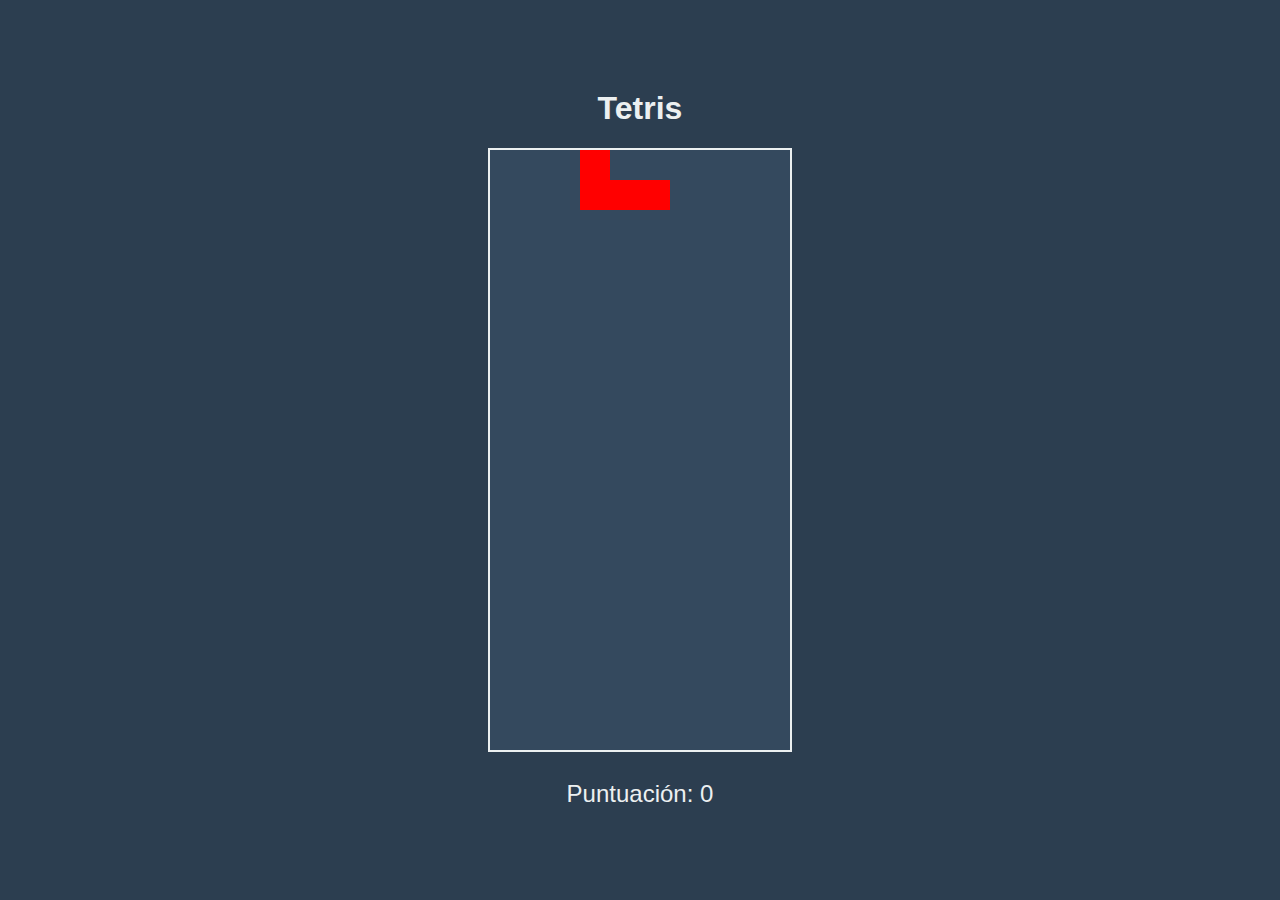
<file: ik/index.html>
<!DOCTYPE html>
<html lang="es">
<head>
    <meta charset="UTF-8">
    <meta name="viewport" content="width=device-width, initial-scale=1.0">
    <title>Tetris</title>
    <style>body {
        display: flex;
        justify-content: center;
        align-items: center;
        height: 100vh;
        margin: 0;
        background-color: #2c3e50;
        font-family: Arial, sans-serif;
        color: #ecf0f1;
    }
    
    .game-container {
        text-align: center;
    }
    
    canvas {
        border: 2px solid #ecf0f1;
        background-color: #34495e;
    }
    
    .score-container {
        margin-top: 20px;
        font-size: 1.5em;
    }</style>
</head>
<body>
    <div class="game-container">
        <h1>Tetris</h1>
        <canvas id="tetris" width="300" height="600"></canvas>
        <div class="score-container">
            <p>Puntuación: <span id="score">0</span></p>
        </div>
    </div>
    <script>
        const canvas = document.getElementById('tetris');
const context = canvas.getContext('2d');

const ROWS = 20;
const COLS = 10;
const BLOCK_SIZE = 30;

context.scale(BLOCK_SIZE, BLOCK_SIZE);

const board = Array.from({ length: ROWS }, () => Array(COLS).fill(0));

const pieces = [
    [
        [1, 1, 1, 1]
    ],
    [
        [1, 1],
        [1, 1]
    ],
    [
        [0, 1, 0],
        [1, 1, 1]
    ],
    [
        [1, 1, 0],
        [0, 1, 1]
    ],
    [
        [0, 1, 1],
        [1, 1, 0]
    ],
    [
        [1, 0, 0],
        [1, 1, 1]
    ],
    [
        [0, 0, 1],
        [1, 1, 1]
    ]
];

let score = 0;
let piece = getRandomPiece();
let position = { x: 3, y: 0 };

function getRandomPiece() {
    const randomIndex = Math.floor(Math.random() * pieces.length);
    return pieces[randomIndex];
}

function drawPiece() {
    piece.forEach((row, y) => {
        row.forEach((value, x) => {
            if (value) {
                context.fillStyle = 'red';
                context.fillRect(position.x + x, position.y + y, 1, 1);
            }
        });
    });
}

function drawBoard() {
    board.forEach((row, y) => {
        row.forEach((value, x) => {
            if (value) {
                context.fillStyle = 'blue';
                context.fillRect(x, y, 1, 1);
            }
        });
    });
}

function draw() {
    context.clearRect(0, 0, canvas.width, canvas.height);
    drawBoard();
    drawPiece();
}

function collide() {
    for (let y = 0; y < piece.length; y++) {
        for (let x = 0; x < piece[y].length; x++) {
            if (piece[y][x] && (board[position.y + y] && board[position.y + y][position.x + x]) !== 0) {
                return true;
            }
        }
    }
    return false;
}

function merge() {
    piece.forEach((row, y) => {
        row.forEach((value, x) => {
            if (value) {
                board[position.y + y][position.x + x] = value;
            }
        });
    });
}

function clearLines() {
    let linesCleared = 0;
    board.forEach((row, y) => {
        if (row.every(cell => cell !== 0)) {
            board.splice(y, 1);
            board.unshift(Array(COLS).fill(0));
            linesCleared++;
        }
    });
    if (linesCleared > 0) {
        score += linesCleared * 10;
        document.getElementById('score').innerText = score;
    }
}

function drop() {
    position.y++;
    if (collide()) {
        position.y--;
        merge();
        clearLines();
        piece = getRandomPiece();
        position = { x: 3, y: 0 };
        if (collide()) {
            alert('Game Over!');
            board.forEach(row => row.fill(0));
            score = 0;
            document.getElementById('score').innerText = score;
        }
    }
}

document.addEventListener('keydown', event => {
    if (event.key === 'ArrowLeft') {
        position.x--;
        if (collide()) {
            position.x++;
        }
    } else if (event.key === 'ArrowRight') {
        position.x++;
        if (collide()) {
            position.x--;
        }
    } else if (event.key === 'ArrowDown') {
        drop();
    } else if (event.key === 'ArrowUp') {
        const rotated = piece[0].map((_, i) => piece.map(row => row[i])).reverse();
        const previousPiece = piece;
        piece = rotated;
        if (collide()) {
            piece = previousPiece;
        }
    }
});

setInterval(drop, 1000);
setInterval(draw, 50);
    </script>
</body>
</html>
</file>
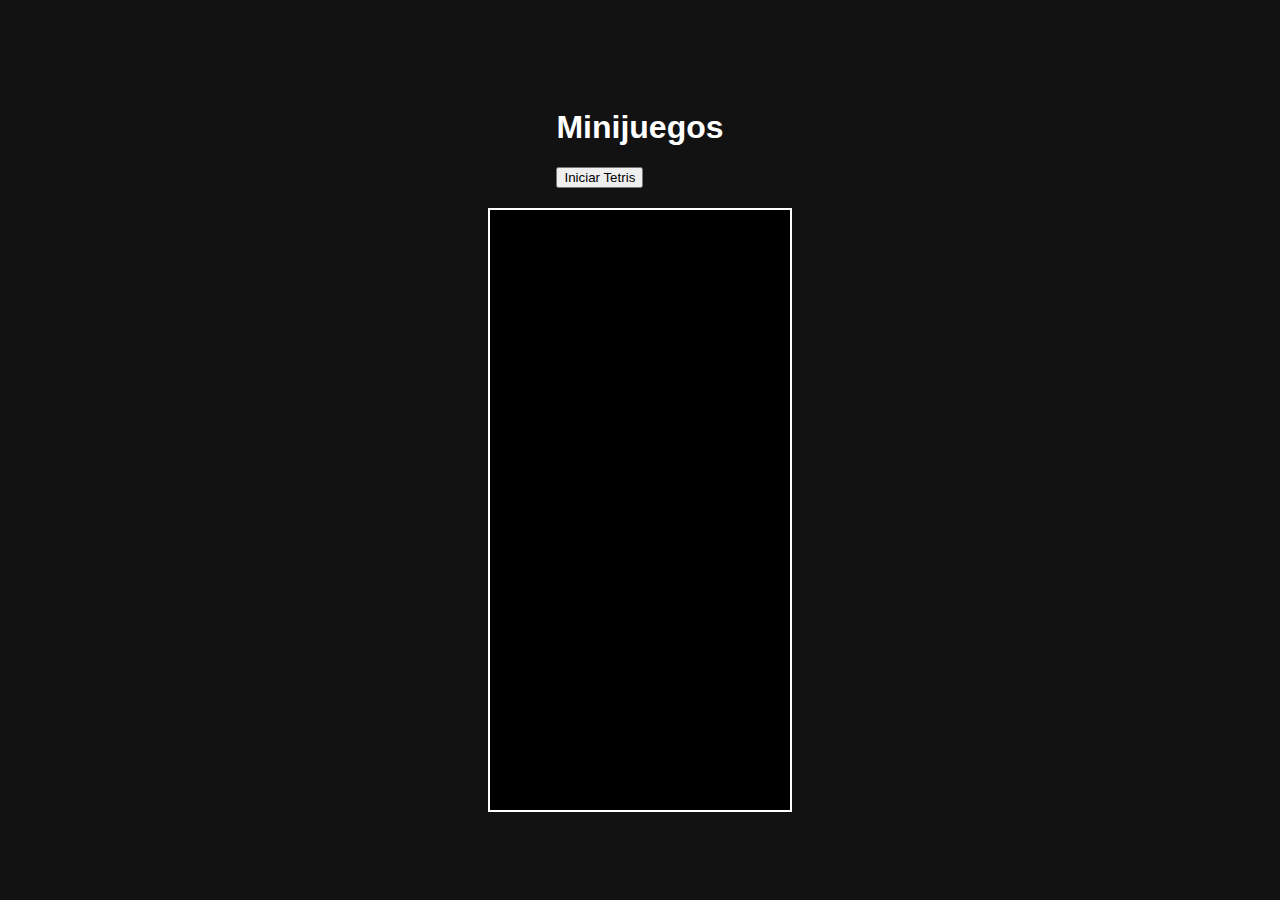
<file: public/index.html>
<!DOCTYPE html>
<html lang="en">
<head>
    <meta charset="UTF-8">
    <meta name="viewport" content="width=device-width, initial-scale=1.0">
    <title>Minijuegos</title>
    <link rel="stylesheet" href="styles.css">
</head>
<body>
    <div id="game-menu">
        <h1>Minijuegos</h1>
        <button onclick="loadGame('tetris')">Iniciar Tetris</button>
    </div>
    <canvas id="game-canvas" width="300" height="600"></canvas>
    <script type="module" src="../core/app.js"></script>
</body>
</html>
</file>
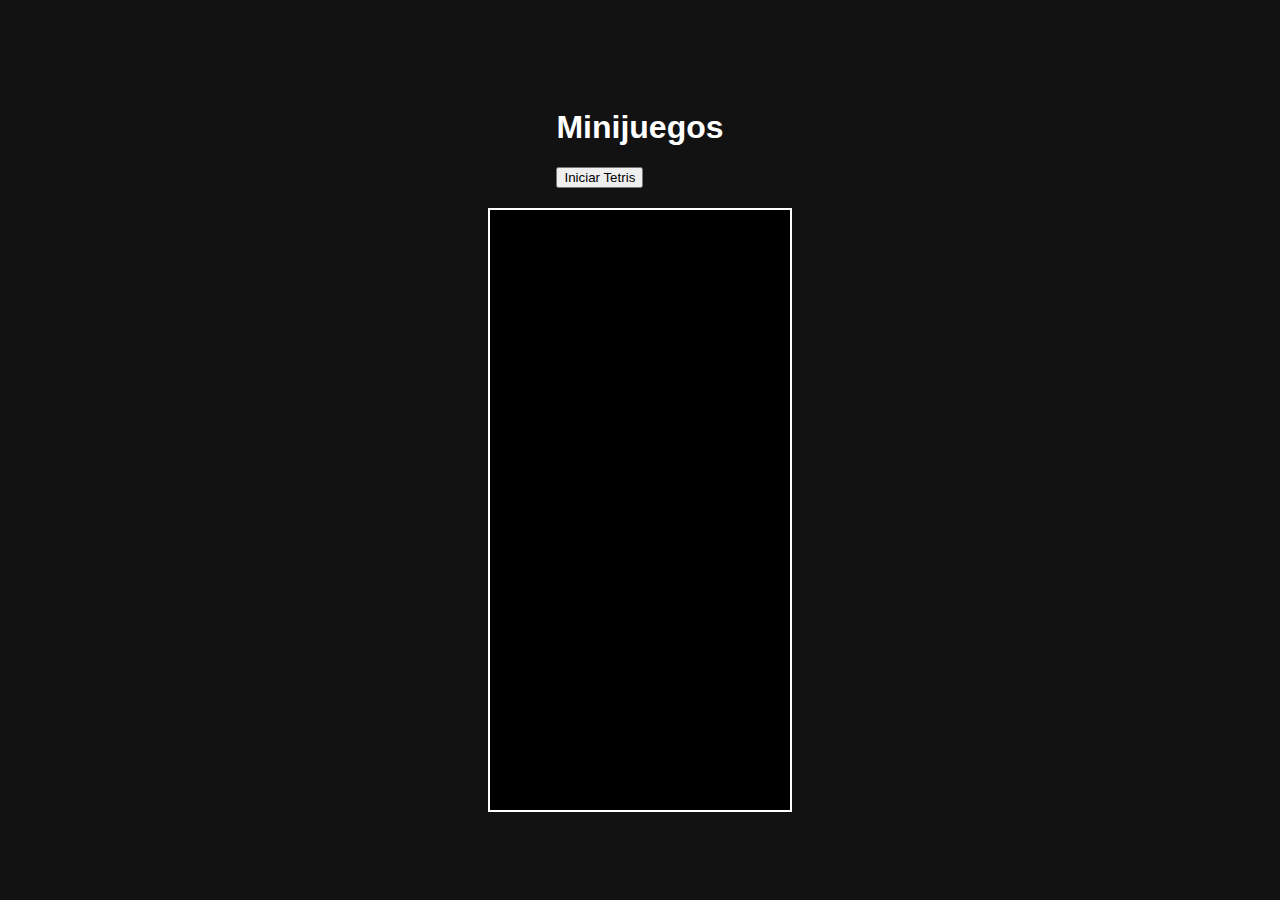
<file: minijuegos/public/index.html>
<!DOCTYPE html>
<html lang="en">
<head>
    <meta charset="UTF-8">
    <meta name="viewport" content="width=device-width, initial-scale=1.0">
    <title>Minijuegos</title>
    <link rel="stylesheet" href="styles.css">
</head>
<body>
    <div id="game-menu">
        <h1>Minijuegos</h1>
        <button onclick="loadGame('tetris')">Iniciar Tetris</button>
    </div>
    <canvas id="game-canvas" width="300" height="600"></canvas>
    <script type="module" src="../src/core/app.js"></script>
</body>
</html>
</file>
<file: public/styles.css>
body {
    font-family: Arial, sans-serif;
    display: flex;
    flex-direction: column;
    align-items: center;
    justify-content: center;
    height: 100vh;
    margin: 0;
    background-color: #121212;
    color: white;
}

#game-menu {
    margin-bottom: 20px;
}

#game-canvas {
    border: 2px solid white;
    background-color: black;
}
</file>
<file: minijuegos/public/styles.css>
body {
    font-family: Arial, sans-serif;
    display: flex;
    flex-direction: column;
    align-items: center;
    justify-content: center;
    height: 100vh;
    margin: 0;
    background-color: #121212;
    color: white;
}

#game-menu {
    margin-bottom: 20px;
}

#game-canvas {
    border: 2px solid white;
    background-color: black;
}
</file>
